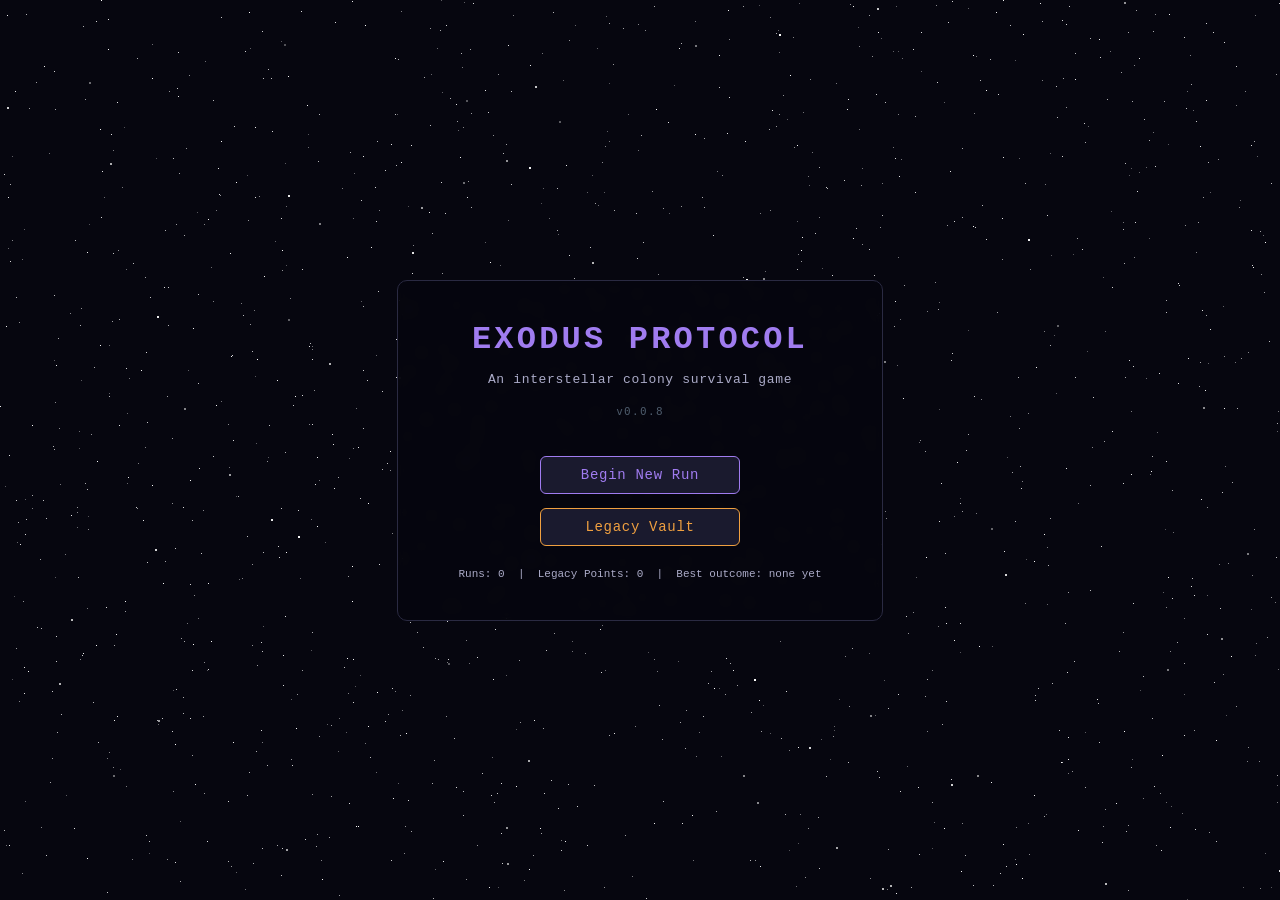
<file: exodus-protocol/index.html>
<!DOCTYPE html>
<html lang="en">
<head>
  <meta charset="UTF-8">
  <meta name="viewport" content="width=device-width, initial-scale=1.0">
  <title>Exodus Protocol</title>
  <link rel="stylesheet" href="css/game.css?v=0.0.8">
</head>
<body>

<!-- ===== MENU SCREEN ===== -->
<div id="screen-menu">
  <canvas id="menu-canvas"></canvas>
  <div class="menu-content">
    <div class="menu-title">Exodus Protocol</div>
    <div class="menu-subtitle">An interstellar colony survival game</div>
    <div class="menu-version">v0.0.8</div>
    <button class="menu-btn primary" id="btn-new-run">Begin New Run</button>
    <button class="menu-btn" id="btn-continue" style="display:none">Continue Run</button>
    <button class="menu-btn vault" id="btn-vault">Legacy Vault</button>
    <div id="menu-stats"></div>
  </div>
</div>

<!-- ===== LEGACY VAULT SCREEN ===== -->
<div id="screen-vault" style="display:none">
  <h2>Legacy Vault</h2>
  <p style="color:var(--text-dim);font-size:12px">
    Spend Legacy Points earned across runs on permanent upgrades that carry into all future runs.
  </p>
  <div id="vault-container"></div>
  <button class="menu-btn back" id="btn-vault-back">Back to Menu</button>
</div>

<!-- ===== GAME SCREEN ===== -->
<div id="screen-game" style="display:none">

  <!-- Background canvas (starfield / planet art) -->
  <canvas id="bg-canvas" style="position:fixed;inset:0;z-index:0;pointer-events:none;width:100%;height:100%"></canvas>

  <!-- Phase indicator top bar -->
  <div id="phase-indicator">Phase 1: The Crossing</div>

  <!-- Left: HUD -->
  <aside id="hud"></aside>

  <!-- Center: Narrative -->
  <main id="narrative-area">
    <div id="narrative"></div>
  </main>

  <!-- Right: Planet panel (Phase 1) / Build+Tech panels (Phase 2) -->
  <aside id="planet-panel">
    <div style="color:var(--text-dim);font-size:11px;padding:8px 0">
      Planet data will appear here when you detect a world.
    </div>
  </aside>
  <aside id="build-panel"></aside>
  <aside id="tech-panel"></aside>

  <!-- Center bottom: Choices -->
  <div id="choices-area">
    <div id="choices"></div>
  </div>

  <!-- Bottom bar (Phase 2 tabs) — hidden in Phase 1 -->
  <div id="bottom-bar" style="display:none">
    <button class="tab-btn active" id="tab-build" onclick="switchTab('build')">Build</button>
    <button class="tab-btn" id="tab-tech"  onclick="switchTab('tech')">Research</button>
  </div>

</div>

<!-- ===== SCRIPTS (order matters) ===== -->
<!-- Data -->
<script src="js/data/events_crossing.js?v=0.0.8"></script>
<script src="js/data/events_landfall.js?v=0.0.8"></script>
<script src="js/data/tech_tree_base.js?v=0.0.8"></script>
<script src="js/data/tech_tree_relics.js?v=0.0.8"></script>
<script src="js/data/building_defs.js?v=0.0.8"></script>

<!-- Engine -->
<script src="js/ship.js?v=0.0.8"></script>
<script src="js/planet.js?v=0.0.8"></script>
<script src="js/tech.js?v=0.0.8"></script>
<script src="js/meta.js?v=0.0.8"></script>
<script src="js/events.js?v=0.0.8"></script>
<script src="js/renderer.js?v=0.0.8"></script>
<script src="js/ui.js?v=0.0.8"></script>
<script src="js/phase1.js?v=0.0.8"></script>
<script src="js/phase2.js?v=0.0.8"></script>
<script src="js/main.js?v=0.0.8"></script>

<!-- Tab switching for Phase 2 -->
<script>
function switchTab(name) {
  document.getElementById('build-panel').style.display = name === 'build' ? 'block' : 'none';
  document.getElementById('tech-panel').style.display  = name === 'tech'  ? 'block' : 'none';
  document.getElementById('planet-panel').style.display = 'none';
  document.querySelectorAll('.tab-btn').forEach(b => b.classList.remove('active'));
  document.getElementById('tab-' + name).classList.add('active');
}

// Show bottom bar and switch panels when Phase 2 starts
// Phase2 calls UI.setPhaseIndicator which triggers this
const _origSetPhase = UI.setPhaseIndicator.bind(UI);
// We wire up Phase 2 panel visibility from phase2.js showLandingNarrative
document.addEventListener('DOMContentLoaded', () => {
  // Watch for phase 2 start via MutationObserver on phase-indicator
  const phaseEl = document.getElementById('phase-indicator');
  if (!phaseEl) return;
  const obs = new MutationObserver(() => {
    const isPhase2 = phaseEl.textContent.includes('Phase 2');
    const bottomBar = document.getElementById('bottom-bar');
    const planetPanel = document.getElementById('planet-panel');
    const buildPanel = document.getElementById('build-panel');
    const techPanel = document.getElementById('tech-panel');
    if (isPhase2) {
      if (bottomBar) bottomBar.style.display = 'flex';
      if (planetPanel) planetPanel.style.display = 'none';
      if (buildPanel) { buildPanel.style.display = 'block'; }
      if (techPanel)  { techPanel.style.display  = 'none'; }
    } else {
      if (bottomBar) bottomBar.style.display = 'none';
      if (planetPanel) planetPanel.style.display = 'block';
      if (buildPanel) buildPanel.style.display = 'none';
      if (techPanel)  techPanel.style.display  = 'none';
    }
  });
  obs.observe(phaseEl, { childList: true, characterData: true, subtree: true });
});
</script>
</body>
</html>
</file>
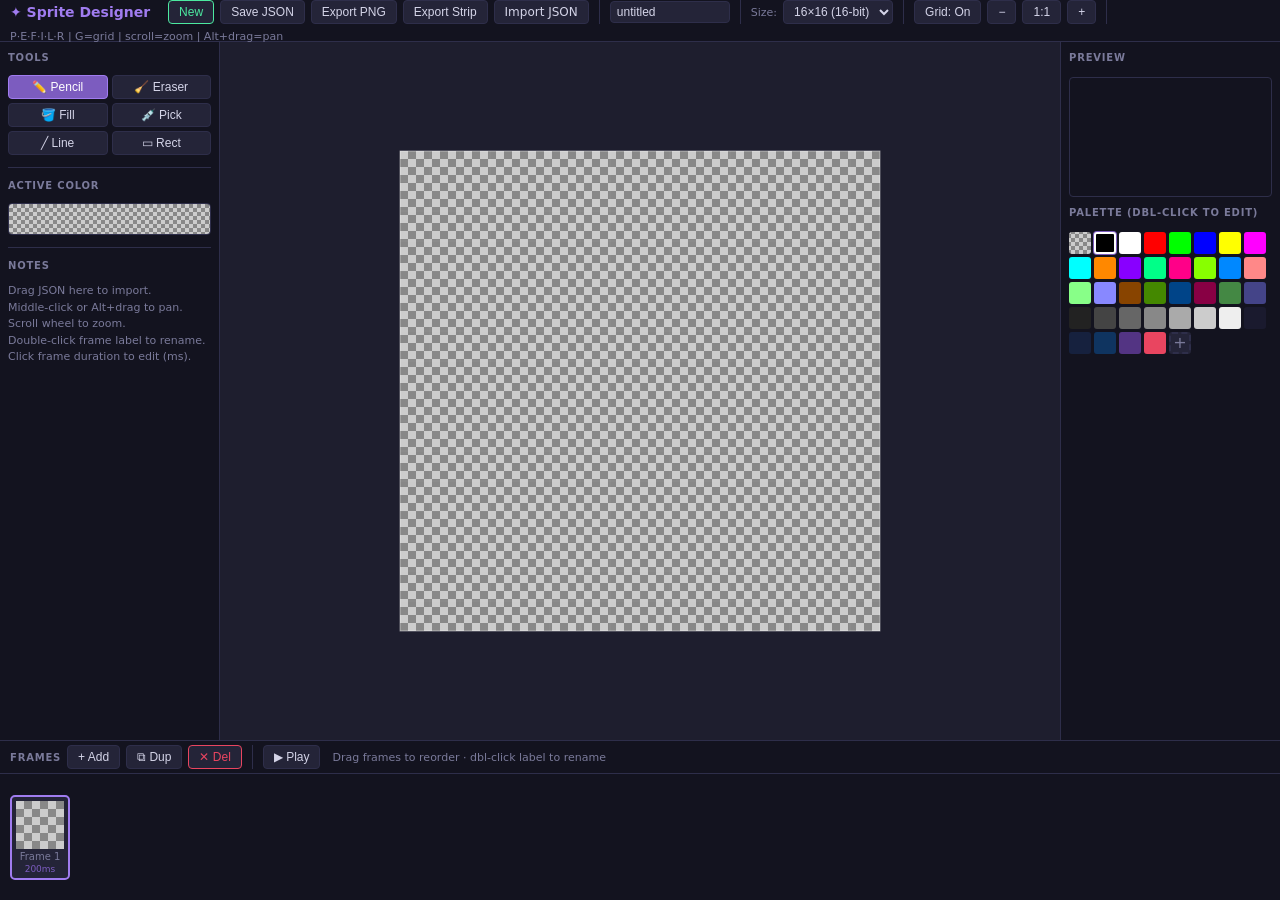
<file: sprite-designer/index.html>
<!DOCTYPE html>
<html lang="en">
<head>
  <meta charset="UTF-8">
  <meta name="viewport" content="width=device-width, initial-scale=1.0">
  <title>Pixel Sprite Designer</title>
  <link rel="stylesheet" href="css/designer.css">
</head>
<body>
<div id="app">

  <!-- ===== TOP TOOLBAR ===== -->
  <header id="toolbar">
    <h1>✦ Sprite Designer</h1>

    <!-- File ops -->
    <button class="action-btn success" id="new-sprite">New</button>
    <button class="action-btn" id="export-json">Save JSON</button>
    <button class="action-btn" id="export-png">Export PNG</button>
    <button class="action-btn" id="export-strip">Export Strip</button>
    <label class="action-btn" style="cursor:pointer">
      Import JSON
      <input type="file" id="import-file" accept=".json" style="display:none">
    </label>

    <div class="toolbar-sep"></div>

    <!-- Sprite name -->
    <input type="text" id="sprite-name" value="untitled" placeholder="Sprite name">

    <div class="toolbar-sep"></div>

    <!-- Canvas size presets -->
    <label style="color:var(--text-dim);font-size:11px">Size:</label>
    <select id="size-select">
      <option value="8">8×8 (8-bit)</option>
      <option value="16" selected>16×16 (16-bit)</option>
      <option value="32">32×32 (32-bit)</option>
      <option value="64">64×64 (64-bit)</option>
      <option value="128">128×128</option>
      <option value="custom">Custom…</option>
    </select>
    <div id="custom-size-row">
      <input type="number" id="custom-w" value="24" min="1" max="256" style="width:50px">
      <span style="color:var(--text-dim)">×</span>
      <input type="number" id="custom-h" value="24" min="1" max="256" style="width:50px">
      <button class="action-btn" id="apply-custom-size">Apply</button>
    </div>

    <div class="toolbar-sep"></div>

    <!-- Grid & Zoom -->
    <button class="action-btn" id="toggle-grid">Grid: On</button>
    <button class="action-btn" id="zoom-out">−</button>
    <button class="action-btn" id="zoom-reset">1:1</button>
    <button class="action-btn" id="zoom-in">+</button>

    <div class="toolbar-sep"></div>

    <!-- Keyboard hints -->
    <span style="color:var(--text-dim);font-size:11px">P·E·F·I·L·R | G=grid | scroll=zoom | Alt+drag=pan</span>
  </header>

  <!-- ===== LEFT PANEL — Tools ===== -->
  <aside id="left-panel">
    <div class="panel-label">Tools</div>
    <div class="tool-grid">
      <button class="tool-btn" data-tool="pencil" title="Pencil (P)">✏️ Pencil</button>
      <button class="tool-btn" data-tool="eraser" title="Eraser (E)">🧹 Eraser</button>
      <button class="tool-btn" data-tool="fill"   title="Fill (F)">🪣 Fill</button>
      <button class="tool-btn" data-tool="eyedropper" title="Eyedropper (I)">💉 Pick</button>
      <button class="tool-btn" data-tool="line"   title="Line (L)">╱ Line</button>
      <button class="tool-btn" data-tool="rect"   title="Rectangle (R)">▭ Rect</button>
    </div>

    <div class="toolbar-sep" style="width:100%;height:1px;margin:4px 0"></div>

    <div class="panel-label">Active Color</div>
    <div id="active-color-preview" style="width:100%;height:32px;border:1px solid var(--border);border-radius:4px;background:repeating-conic-gradient(#888 0% 25%,#ccc 0% 50%) 0 0/8px 8px;position:relative;">
      <div id="active-color-overlay" style="position:absolute;inset:0;border-radius:3px;"></div>
    </div>

    <div class="toolbar-sep" style="width:100%;height:1px;margin:4px 0"></div>

    <div class="panel-label">Notes</div>
    <p style="font-size:11px;color:var(--text-dim);line-height:1.5">
      Drag JSON here to import.<br>
      Middle-click or Alt+drag to pan.<br>
      Scroll wheel to zoom.<br>
      Double-click frame label to rename.<br>
      Click frame duration to edit (ms).
    </p>
  </aside>

  <!-- ===== CANVAS AREA ===== -->
  <main id="canvas-area">
    <canvas id="main-canvas"></canvas>
    <canvas id="overlay-canvas"></canvas>
  </main>

  <!-- ===== RIGHT PANEL — Palette + Preview ===== -->
  <aside id="right-panel">
    <div class="panel-label">Preview</div>
    <canvas id="preview-canvas" width="120" height="120"></canvas>

    <div class="panel-label">Palette <span style="color:var(--text-dim);font-size:10px">(dbl-click to edit)</span></div>
    <div id="palette-container"></div>

    <!-- Hidden native color picker -->
    <input type="color" id="hidden-color-input" style="display:none">
  </aside>

  <!-- ===== BOTTOM PANEL — Frame List ===== -->
  <section id="bottom-panel">
    <div id="frame-toolbar">
      <span class="panel-label" style="margin:0">Frames</span>
      <button class="action-btn" id="add-frame">+ Add</button>
      <button class="action-btn" id="dup-frame">⧉ Dup</button>
      <button class="action-btn danger" id="del-frame">✕ Del</button>
      <div class="toolbar-sep"></div>
      <button class="action-btn" id="play-btn">▶ Play</button>
      <span style="color:var(--text-dim);font-size:11px;margin-left:6px">Drag frames to reorder · dbl-click label to rename</span>
    </div>
    <div id="frame-list"></div>
  </section>

</div>

<script src="js/state.js"></script>
<script src="js/canvas.js"></script>
<script src="js/tools.js"></script>
<script src="js/palette.js"></script>
<script src="js/animation.js"></script>
<script src="js/export.js"></script>
<script src="js/main.js"></script>

<script>
  // Sync active color preview box with state
  function syncActiveColorPreview() {
    const overlay = document.getElementById('active-color-overlay');
    if (!overlay) return;
    const hex = State.palette[State.activePaletteIndex] || '#00000000';
    overlay.style.background = Canvas.paletteColorToCss(hex);
  }
  document.addEventListener('DOMContentLoaded', () => {
    State.subscribe(syncActiveColorPreview);
  });
</script>
</body>
</html>
</file>
<file: exodus-protocol/css/game.css>
/* Exodus Protocol — game layout, dark sci-fi theme */

*, *::before, *::after { box-sizing: border-box; margin: 0; padding: 0; }

:root {
  --bg0: #06060f;
  --bg1: #0d0d1a;
  --bg2: #131320;
  --bg3: #1a1a2e;
  --bg4: #22223a;
  --accent: #7c5cbf;
  --accent2: #a07cf0;
  --accent3: #4ce9a0;
  --warn: #f0c040;
  --danger: #e94560;
  --relic: #f0a040;
  --text: #dcdcf0;
  --text-dim: #ababc8;
  --border: #2a2a42;

  --hud-w: 240px;
  --side-w: 220px;
}

html, body {
  height: 100%;
  background: var(--bg0);
  color: var(--text);
  font-family: 'Consolas', 'Courier New', monospace;
  font-size: 15px;
  overflow: hidden;
}

/* ===== MENU SCREEN ===== */
#screen-menu {
  display: flex;
  flex-direction: column;
  align-items: center;
  justify-content: center;
  height: 100vh;
  gap: 16px;
  position: relative;
}

#menu-canvas {
  position: absolute;
  inset: 0;
  width: 100%;
  height: 100%;
  z-index: 0;
}

.menu-content {
  position: relative;
  z-index: 1;
  display: flex;
  flex-direction: column;
  align-items: center;
  gap: 14px;
  background: rgba(6, 6, 15, 0.85);
  border: 1px solid var(--border);
  border-radius: 10px;
  padding: 40px 60px;
  backdrop-filter: blur(4px);
}

.menu-title {
  font-size: 32px;
  font-weight: 700;
  color: var(--accent2);
  letter-spacing: 0.1em;
  text-transform: uppercase;
}

.menu-subtitle {
  font-size: 13px;
  color: var(--text-dim);
  letter-spacing: 0.05em;
  margin-bottom: 10px;
}

.menu-version {
  font-size: 11px;
  color: #4c5a6a;
  letter-spacing: 0.12em;
  font-family: monospace;
  margin-bottom: 24px;
  margin-top: -6px;
}

#menu-stats {
  font-size: 11px;
  color: var(--text-dim);
  margin-top: 8px;
}

/* ===== VAULT SCREEN ===== */
#screen-vault {
  display: flex;
  flex-direction: column;
  align-items: center;
  height: 100vh;
  overflow-y: auto;
  padding: 30px 20px;
  gap: 16px;
}

#screen-vault h2 {
  font-size: 20px;
  color: var(--accent2);
  text-transform: uppercase;
  letter-spacing: 0.08em;
}

#vault-container {
  width: 100%;
  max-width: 700px;
  display: flex;
  flex-direction: column;
  gap: 8px;
}

.vault-header {
  display: flex;
  justify-content: space-between;
  align-items: center;
  padding: 10px 14px;
  background: var(--bg3);
  border: 1px solid var(--border);
  border-radius: 6px;
  font-size: 15px;
  font-weight: 700;
  color: var(--accent2);
}

.vault-pts { color: var(--accent3); }

.vault-item {
  padding: 10px 14px;
  background: var(--bg2);
  border: 1px solid var(--border);
  border-radius: 6px;
  display: grid;
  grid-template-columns: 1fr auto;
  grid-template-rows: auto auto;
  gap: 4px;
}

.vault-label { font-weight: 700; color: var(--text); }
.vault-rank { font-size: 11px; color: var(--text-dim); }
.vault-desc { font-size: 11px; color: var(--text-dim); grid-column: 1; }
.vault-btn { grid-row: 1 / 3; grid-column: 2; align-self: center; }

/* ===== GAME SCREEN ===== */
#screen-game {
  display: grid;
  grid-template-columns: var(--hud-w) 1fr var(--side-w);
  grid-template-rows: 32px 1fr auto 120px;
  height: 100vh;
  overflow: hidden;
}

/* Background canvas (stars / planet) */
#bg-canvas {
  position: fixed;
  inset: 0;
  z-index: 0;
  pointer-events: none;
}

/* Phase indicator bar */
#phase-indicator {
  grid-column: 1 / -1;
  background: var(--bg1);
  border-bottom: 1px solid var(--border);
  display: flex;
  align-items: center;
  padding: 0 14px;
  font-size: 12px;
  font-weight: 700;
  letter-spacing: 0.08em;
  text-transform: uppercase;
  color: var(--accent2);
  position: relative;
  z-index: 2;
}

/* HUD (left column) */
#hud {
  grid-row: 2 / 4;
  background: rgba(13,13,26,0.9);
  border-right: 1px solid var(--border);
  padding: 10px 8px;
  overflow-y: auto;
  position: relative;
  z-index: 2;
}

.hud-section {
  margin-bottom: 8px;
}

.hud-label {
  font-size: 13px;
  text-transform: uppercase;
  letter-spacing: 0.08em;
  color: var(--text-dim);
  margin-bottom: 2px;
}

.hud-bar-wrap {
  height: 6px;
  background: var(--bg4);
  border-radius: 3px;
  overflow: hidden;
  margin-bottom: 1px;
}

.hud-bar {
  height: 100%;
  border-radius: 3px;
  transition: width 0.4s;
}

.hud-bar.colonists   { background: linear-gradient(90deg, #4ce9a0, #2e8060); }
.hud-bar.hull        { background: linear-gradient(90deg, #e9a04c, #804020); }
.hud-bar.power       { background: linear-gradient(90deg, #f0e840, #908020); }
.hud-bar.science     { background: linear-gradient(90deg, #4c8ce9, #20406a); }
.hud-bar.culture     { background: linear-gradient(90deg, #c04ce9, #602080); }
.hud-bar.robots_construct { background: linear-gradient(90deg, #e9c04c, #806020); }
.hud-bar.robots_maintain  { background: linear-gradient(90deg, #4ce9e9, #208080); }

.hud-value {
  font-size: 13px;
  color: var(--text);
  text-align: right;
}

.hud-divider {
  height: 1px;
  background: var(--border);
  margin: 8px 0;
}

.hud-stat {
  font-size: 13px;
  color: var(--text-dim);
  margin-bottom: 3px;
}

.hud-stat strong { color: var(--text); }

/* Main narrative area */
#narrative-area {
  grid-row: 2;
  grid-column: 2;
  background: rgba(6,6,15,0.8);
  border-left: 1px solid var(--border);
  display: flex;
  flex-direction: column;
  overflow: hidden;
  position: relative;
  z-index: 2;
}

#narrative {
  flex: 1;
  overflow-y: auto;
  padding: 14px 16px;
  display: flex;
  flex-direction: column;
  gap: 6px;
  scroll-behavior: smooth;
}

.narrative-line {
  line-height: 1.6;
  color: var(--text);
}

.narrative-line.flavor   { color: var(--text-dim); font-style: italic; font-size: 14px; }
.narrative-line.warning  { color: var(--warn); }
.narrative-line.critical { color: var(--danger); font-weight: 700; }
.narrative-line.relic    { color: var(--relic); font-weight: 700; }
.narrative-line.success  { color: var(--accent3); }
.narrative-line.dim      { color: var(--text-dim); font-size: 14px; }
.narrative-line.opening  { font-size: 16px; font-weight: 700; color: var(--accent2); }

.narrative-separator {
  text-align: center;
  color: var(--accent);
  font-size: 12px;
  letter-spacing: 0.12em;
  text-transform: uppercase;
  padding: 4px 0;
  border-top: 1px solid var(--border);
  border-bottom: 1px solid var(--border);
  margin: 4px 0;
}

/* Planet panel (right side, Phase 1) */
#planet-panel {
  grid-row: 2 / 4;
  grid-column: 3;
  background: rgba(13,13,26,0.92);
  border-left: 1px solid var(--border);
  padding: 10px 8px;
  overflow-y: auto;
  position: relative;
  z-index: 2;
}

#build-panel, #tech-panel {
  grid-row: 2 / 4;
  grid-column: 3;
  background: rgba(13,13,26,0.92);
  border-left: 1px solid var(--border);
  padding: 8px;
  overflow-y: auto;
  position: relative;
  z-index: 2;
  display: none;
}

.planet-name {
  font-size: 14px;
  font-weight: 700;
  color: var(--accent2);
  margin-bottom: 2px;
}

.planet-grade { margin-left: 6px; }

.planet-class {
  font-size: 11px;
  color: var(--text-dim);
  margin-bottom: 10px;
  text-transform: capitalize;
}

.planet-attr {
  margin-bottom: 8px;
}

.attr-label {
  font-size: 13px;
  font-weight: 700;
  text-transform: uppercase;
  letter-spacing: 0.06em;
  color: var(--text);
}

.attr-bar-wrap {
  height: 10px;
  background: var(--bg4);
  border-radius: 3px;
  overflow: hidden;
  margin: 2px 0;
}

.attr-bar {
  height: 100%;
  border-radius: 3px;
  transition: width 0.3s;
}

.attr-label-detail {
  font-size: 13px;
  color: var(--text-dim);
  line-height: 1.4;
}

/* Planet anomalies panel */
.planet-anomalies {
  margin-top: 12px;
  border-top: 1px solid var(--border);
  padding-top: 8px;
}

.anomaly-header {
  font-size: 12px;
  font-weight: 700;
  text-transform: uppercase;
  letter-spacing: 0.08em;
  color: var(--text-dim);
  margin-bottom: 6px;
}

.anomaly-item {
  font-size: 13px;
  line-height: 1.5;
  margin-bottom: 6px;
  padding: 5px 7px;
  border-radius: 4px;
  border-left: 3px solid transparent;
}

.anomaly-positive {
  background: rgba(76, 233, 160, 0.08);
  border-left-color: #4ce9a0;
  color: #a0f0c8;
}

.anomaly-negative {
  background: rgba(233, 69, 96, 0.10);
  border-left-color: #e94560;
  color: #f09090;
}

.anomaly-mixed {
  background: rgba(240, 192, 64, 0.08);
  border-left-color: #f0c040;
  color: #f0d090;
}

.anomaly-unknown {
  background: rgba(100, 100, 140, 0.12);
  border-left-color: #6060a0;
  color: var(--text-dim);
}

.anomaly-probe-hint {
  font-style: italic;
  opacity: 0.65;
  font-size: 11px;
}

/* Choices area */
#choices-area {
  grid-row: 3;
  grid-column: 2;
  background: rgba(10,10,20,0.95);
  border-top: 1px solid var(--border);
  border-left: 1px solid var(--border);
  padding: 10px 14px;
  position: relative;
  z-index: 2;
}

#choices {
  display: flex;
  flex-direction: column;
  gap: 6px;
}

.choice-btn {
  text-align: left;
  padding: 8px 14px;
  background: var(--bg3);
  border: 1px solid var(--border);
  border-radius: 5px;
  color: var(--text);
  cursor: pointer;
  font-family: inherit;
  font-size: 14px;
  transition: background 0.15s, border-color 0.15s;
}

.choice-btn:hover:not(:disabled) {
  background: var(--bg4);
  border-color: var(--accent2);
  color: #fff;
}

.choice-btn:disabled {
  opacity: 0.4;
  cursor: not-allowed;
}

.choice-btn--skip {
  opacity: 0.45;
  font-size: 12px;
  border-style: dashed;
}

/* Blue option highlight — preparation-gated choices */
.choice-btn.choice-highlight {
  border-left: 3px solid #4ce9c0;
}

.choice-tag {
  font-size: 11px;
  color: #4ce9c0;
  opacity: 0.75;
  margin-left: 8px;
  font-weight: 600;
  letter-spacing: 0.03em;
}

/* Enhanced DB label */
.hud-enhanced {
  font-size: 10px;
  color: #f0e840;
  font-weight: 700;
  letter-spacing: 0.05em;
  vertical-align: middle;
}

/* Intelligent life banner on planet panel */
.planet-intelligent-life {
  background: rgba(76, 233, 192, 0.12);
  border: 1px solid #4ce9c0;
  border-radius: 4px;
  color: #4ce9c0;
  font-size: 12px;
  font-weight: 700;
  letter-spacing: 0.04em;
  padding: 5px 8px;
  margin: 4px 0 6px;
}

/* Offline sensor attribute */
.planet-attr--offline .attr-label { color: #e05050; }
.attr-offline-tag {
  font-size: 10px;
  font-weight: 700;
  color: #e05050;
  letter-spacing: 0.06em;
  margin-left: 6px;
  vertical-align: middle;
}
.attr-bar--offline {
  background: repeating-linear-gradient(
    90deg, #e05050 0px, #e05050 6px, #3a1a1a 6px, #3a1a1a 12px
  ) !important;
  opacity: 0.4;
}
.attr-offline-desc {
  color: #e05050;
  font-style: italic;
  opacity: 0.8;
}

/* Heading choice panel */
.heading-header {
  font-size: 12px;
  color: var(--text-dim);
  text-transform: uppercase;
  letter-spacing: 0.06em;
  margin-bottom: 6px;
  padding: 4px 0;
}

.heading-btn {
  display: flex;
  flex-direction: column;
  gap: 3px;
  padding: 10px 14px;
}

.heading-label {
  font-weight: 700;
  color: var(--accent2);
  font-size: 12px;
  letter-spacing: 0.04em;
  text-transform: uppercase;
}

.heading-sensor {
  font-size: 12px;
  color: var(--text-dim);
  font-style: italic;
}

.heading-blocked {
  color: #e05050;
  font-style: normal;
  opacity: 0.8;
}

.choice-num {
  color: var(--accent2);
  font-weight: 700;
  margin-right: 6px;
}

/* Bottom bar (Phase 2 build/tech tabs) */
#bottom-bar {
  grid-row: 4;
  grid-column: 1 / -1;
  background: rgba(13,13,26,0.95);
  border-top: 1px solid var(--border);
  display: flex;
  gap: 0;
  overflow: hidden;
  position: relative;
  z-index: 2;
}

.tab-btn {
  padding: 6px 16px;
  background: var(--bg2);
  border: none;
  border-right: 1px solid var(--border);
  color: var(--text-dim);
  cursor: pointer;
  font-family: inherit;
  font-size: 12px;
  transition: background 0.15s, color 0.15s;
}

.tab-btn:hover, .tab-btn.active { background: var(--bg4); color: var(--text); }
.tab-btn.active { border-bottom: 2px solid var(--accent2); color: var(--accent2); }

/* Build/tech panels */
.panel-section-label {
  font-size: 12px;
  text-transform: uppercase;
  letter-spacing: 0.08em;
  color: var(--text-dim);
  margin-bottom: 6px;
  font-weight: 700;
}

.build-item, .tech-item {
  display: grid;
  grid-template-columns: 24px 1fr auto;
  grid-template-rows: auto auto auto;
  gap: 2px 6px;
  padding: 6px;
  background: var(--bg3);
  border: 1px solid var(--border);
  border-radius: 4px;
  margin-bottom: 5px;
}

.build-item.disabled, .tech-item.disabled { opacity: 0.5; }

.build-icon { grid-row: 1 / 3; grid-column: 1; font-size: 18px; align-self: center; }
.build-label, .tech-label { font-weight: 700; color: var(--text); font-size: 12px; }
.build-cost { font-size: 12px; color: var(--accent); }
.build-desc, .tech-desc { grid-column: 1 / 3; font-size: 12px; color: var(--text-dim); line-height: 1.4; }
.tech-cost { font-size: 12px; color: var(--accent); }
.tech-blocked { grid-column: 1 / 3; font-size: 12px; color: var(--danger); }
.tech-done { font-size: 12px; color: var(--accent3); margin-bottom: 2px; }

.build-btn, .tech-btn {
  grid-row: 1 / 3;
  grid-column: 3;
  align-self: center;
  padding: 4px 10px;
  background: var(--bg4);
  border: 1px solid var(--border);
  border-radius: 4px;
  color: var(--accent3);
  cursor: pointer;
  font-family: inherit;
  font-size: 11px;
}

.build-btn:hover:not(:disabled), .tech-btn:hover:not(:disabled) {
  border-color: var(--accent3);
  background: rgba(76,233,160,0.12);
}

.build-btn:disabled, .tech-btn:disabled {
  color: var(--text-dim);
  cursor: not-allowed;
}

.dim-text { color: var(--text-dim); font-size: 12px; }

/* Shared buttons */
.menu-btn {
  padding: 10px 36px;
  background: var(--bg3);
  border: 1px solid var(--border);
  border-radius: 6px;
  color: var(--text);
  cursor: pointer;
  font-family: inherit;
  font-size: 14px;
  letter-spacing: 0.05em;
  transition: background 0.15s, border-color 0.15s;
  min-width: 200px;
  text-align: center;
}

.menu-btn:hover { background: var(--bg4); border-color: var(--accent2); color: #fff; }
.menu-btn.primary { border-color: var(--accent2); color: var(--accent2); }
.menu-btn.vault { border-color: var(--relic); color: var(--relic); }
.menu-btn.back { border-color: var(--text-dim); color: var(--text-dim); }

/* Modal */
.modal-overlay {
  position: fixed;
  inset: 0;
  background: rgba(0,0,0,0.75);
  display: flex;
  align-items: center;
  justify-content: center;
  z-index: 999;
}

.modal-box {
  background: var(--bg2);
  border: 1px solid var(--accent2);
  border-radius: 8px;
  padding: 30px 40px;
  max-width: 480px;
  width: 90%;
  display: flex;
  flex-direction: column;
  gap: 14px;
}

.modal-title {
  font-size: 18px;
  font-weight: 700;
  color: var(--accent2);
}

.modal-body p { margin-bottom: 6px; line-height: 1.6; }

.modal-close {
  align-self: flex-end;
  padding: 8px 24px;
  background: var(--bg4);
  border: 1px solid var(--accent2);
  color: var(--accent2);
}

/* Planet portrait canvas */
#planet-portrait {
  display: block;
  margin: 0 auto 10px auto;
  border-radius: 50%;
  image-rendering: pixelated;
}

.planet-grade-badge {
  display: inline-block;
  padding: 1px 8px;
  border-radius: 4px;
  font-weight: 700;
  font-size: 13px;
  margin-left: 6px;
  color: #000;
}

.planet-surveyed-badge {
  display: inline-block;
  padding: 1px 7px;
  border-radius: 4px;
  font-weight: 700;
  font-size: 11px;
  margin-left: 6px;
  background: #1a4a30;
  color: #4ce9a0;
  border: 1px solid #2a6a40;
}

.planet-unsurveyed-badge {
  display: inline-block;
  padding: 1px 7px;
  border-radius: 4px;
  font-weight: 700;
  font-size: 11px;
  margin-left: 6px;
  background: #2a2a10;
  color: #a0a040;
  border: 1px solid #4a4a20;
}

.attr-value-num {
  font-size: 11px;
  color: var(--text-dim);
  float: right;
}

/* Pixel art icons */
.pixel-icon        { width: 12px; height: 12px; image-rendering: pixelated; vertical-align: middle; }
.pixel-icon-inline { width: 10px; height: 10px; image-rendering: pixelated; vertical-align: middle; }
.pixel-icon-build  { width: 16px; height: 16px; image-rendering: pixelated; }

.heading-blind {
  color: #6060a0;
  font-style: italic;
  opacity: 0.7;
}

/* Heading prognosis line */
.heading-prognosis {
  font-size: 11px;
  font-weight: 700;
  text-transform: uppercase;
  letter-spacing: 0.06em;
  margin-top: 4px;
}
.heading-prognosis-promising { color: #4caf82; }
.heading-prognosis-mixed     { color: #e0a020; }
.heading-prognosis-bleak     { color: #e05050; }

/* Signal anomaly heading */
.heading-btn.heading-signal {
  border-left: 3px solid #e0a020;
}
.heading-signal-note {
  font-size: 11px;
  color: #e0a020;
  font-weight: 600;
  margin-top: 4px;
}

/* Bypass route heading */
.heading-btn.heading-bypass {
  border-left: 3px solid #4caf82;
}
.heading-bypass-note {
  font-size: 12px;
  color: #4caf82;
  font-style: italic;
}

/* Scrollbars */
::-webkit-scrollbar { width: 4px; height: 4px; }
::-webkit-scrollbar-track { background: var(--bg1); }
::-webkit-scrollbar-thumb { background: var(--border); border-radius: 2px; }
::-webkit-scrollbar-thumb:hover { background: var(--accent); }
</file>
<file: sprite-designer/css/designer.css>
/* Sprite Designer — dark theme, three-panel layout */

*, *::before, *::after { box-sizing: border-box; margin: 0; padding: 0; }

:root {
  --bg0: #0d0d14;
  --bg1: #13131f;
  --bg2: #1a1a2e;
  --bg3: #242438;
  --accent: #7c5cbf;
  --accent2: #a07cf0;
  --text: #d4d4e8;
  --text-dim: #7a7a9a;
  --border: #2e2e4a;
  --danger: #e94560;
  --success: #4ce9a0;
  --panel-w: 220px;
  --toolbar-h: 42px;
  --frame-panel-h: 160px;
}

html, body {
  height: 100%;
  background: var(--bg0);
  color: var(--text);
  font-family: 'Segoe UI', system-ui, sans-serif;
  font-size: 13px;
  overflow: hidden;
}

/* ---- App shell ---- */
#app {
  display: grid;
  grid-template-rows: var(--toolbar-h) 1fr var(--frame-panel-h);
  grid-template-columns: var(--panel-w) 1fr var(--panel-w);
  height: 100vh;
  width: 100vw;
}

/* ---- Top toolbar (spans all columns) ---- */
#toolbar {
  grid-column: 1 / -1;
  display: flex;
  align-items: center;
  gap: 6px;
  padding: 0 10px;
  background: var(--bg1);
  border-bottom: 1px solid var(--border);
  flex-wrap: wrap;
}

#toolbar h1 {
  font-size: 14px;
  font-weight: 700;
  color: var(--accent2);
  margin-right: 12px;
  white-space: nowrap;
}

/* ---- Tool buttons ---- */
.tool-btn, .action-btn {
  padding: 4px 10px;
  background: var(--bg3);
  border: 1px solid var(--border);
  border-radius: 4px;
  color: var(--text);
  cursor: pointer;
  font-size: 12px;
  transition: background 0.15s, border-color 0.15s;
  white-space: nowrap;
}

.tool-btn:hover, .action-btn:hover {
  background: var(--bg3);
  border-color: var(--accent);
}

.tool-btn.active {
  background: var(--accent);
  border-color: var(--accent2);
  color: #fff;
}

.action-btn.danger { border-color: var(--danger); color: var(--danger); }
.action-btn.success { border-color: var(--success); color: var(--success); }

.toolbar-sep {
  width: 1px;
  height: 24px;
  background: var(--border);
  margin: 0 4px;
}

select, input[type="number"], input[type="text"] {
  background: var(--bg3);
  border: 1px solid var(--border);
  border-radius: 4px;
  color: var(--text);
  padding: 3px 6px;
  font-size: 12px;
}

select:focus, input:focus { outline: 1px solid var(--accent); }

#sprite-name { width: 120px; }

#custom-size-row {
  display: none;
  align-items: center;
  gap: 4px;
}
#custom-size-row input { width: 52px; }

/* ---- Left panel — tools + zoom ---- */
#left-panel {
  grid-row: 2;
  grid-column: 1;
  background: var(--bg1);
  border-right: 1px solid var(--border);
  display: flex;
  flex-direction: column;
  gap: 8px;
  padding: 10px 8px;
  overflow-y: auto;
}

.panel-label {
  font-size: 10px;
  font-weight: 600;
  text-transform: uppercase;
  letter-spacing: 0.08em;
  color: var(--text-dim);
  margin-bottom: 4px;
}

.tool-grid {
  display: grid;
  grid-template-columns: 1fr 1fr;
  gap: 4px;
}

/* ---- Canvas area ---- */
#canvas-area {
  grid-row: 2;
  grid-column: 2;
  position: relative;
  overflow: hidden;
  background: var(--bg2);
  cursor: crosshair;
}

#main-canvas, #overlay-canvas {
  position: absolute;
  top: 0; left: 0;
  width: 100%; height: 100%;
  display: block;
  image-rendering: pixelated;
}

#overlay-canvas {
  pointer-events: none;
}

/* ---- Right panel — palette + preview ---- */
#right-panel {
  grid-row: 2;
  grid-column: 3;
  background: var(--bg1);
  border-left: 1px solid var(--border);
  display: flex;
  flex-direction: column;
  gap: 10px;
  padding: 10px 8px;
  overflow-y: auto;
}

/* ---- Preview canvas ---- */
#preview-canvas {
  width: 100%;
  aspect-ratio: 1;
  max-height: 120px;
  image-rendering: pixelated;
  display: block;
  border: 1px solid var(--border);
  border-radius: 4px;
}

/* ---- Palette ---- */
#palette-container {
  display: flex;
  flex-wrap: wrap;
  gap: 3px;
}

.palette-swatch {
  width: 22px;
  height: 22px;
  border-radius: 3px;
  border: 2px solid transparent;
  cursor: pointer;
  position: relative;
  transition: transform 0.1s;
  flex-shrink: 0;
}

.palette-swatch:hover { transform: scale(1.15); border-color: var(--text-dim); }
.palette-swatch.active { border-color: #fff; box-shadow: 0 0 0 1px var(--accent); }

.palette-swatch.transparent {
  background: repeating-conic-gradient(#888 0% 25%, #ccc 0% 50%) 0 0 / 8px 8px;
}

.palette-swatch.add-btn {
  background: var(--bg3);
  border: 2px dashed var(--border);
  color: var(--text-dim);
  display: flex; align-items: center; justify-content: center;
  font-size: 16px;
  line-height: 1;
}
.palette-swatch.add-btn:hover { border-color: var(--accent); color: var(--accent2); }

/* ---- Bottom panel — frame list ---- */
#bottom-panel {
  grid-row: 3;
  grid-column: 1 / -1;
  background: var(--bg1);
  border-top: 1px solid var(--border);
  display: flex;
  flex-direction: column;
}

#frame-toolbar {
  display: flex;
  align-items: center;
  gap: 6px;
  padding: 4px 10px;
  border-bottom: 1px solid var(--border);
  flex-shrink: 0;
}

#frame-list {
  display: flex;
  flex-direction: row;
  gap: 6px;
  padding: 6px 10px;
  overflow-x: auto;
  overflow-y: hidden;
  flex: 1;
  align-items: center;
}

.frame-item {
  display: flex;
  flex-direction: column;
  align-items: center;
  gap: 2px;
  padding: 4px;
  border: 2px solid var(--border);
  border-radius: 5px;
  cursor: pointer;
  transition: border-color 0.15s;
  flex-shrink: 0;
  user-select: none;
}

.frame-item:hover { border-color: var(--accent); }
.frame-item.active { border-color: var(--accent2); background: var(--bg3); }
.frame-item.drag-over { border-color: var(--success); background: rgba(76,233,160,0.08); }

.frame-item canvas {
  display: block;
  image-rendering: pixelated;
}

.frame-label {
  font-size: 10px;
  color: var(--text-dim);
  max-width: 64px;
  overflow: hidden;
  text-overflow: ellipsis;
  white-space: nowrap;
}

.frame-label-input {
  font-size: 10px;
  width: 64px;
}

.frame-duration {
  font-size: 9px;
  color: var(--accent);
  cursor: pointer;
}
.frame-duration:hover { color: var(--accent2); text-decoration: underline; }

/* ---- Misc ---- */
::-webkit-scrollbar { width: 5px; height: 5px; }
::-webkit-scrollbar-track { background: var(--bg1); }
::-webkit-scrollbar-thumb { background: var(--border); border-radius: 3px; }
::-webkit-scrollbar-thumb:hover { background: var(--accent); }
</file>
